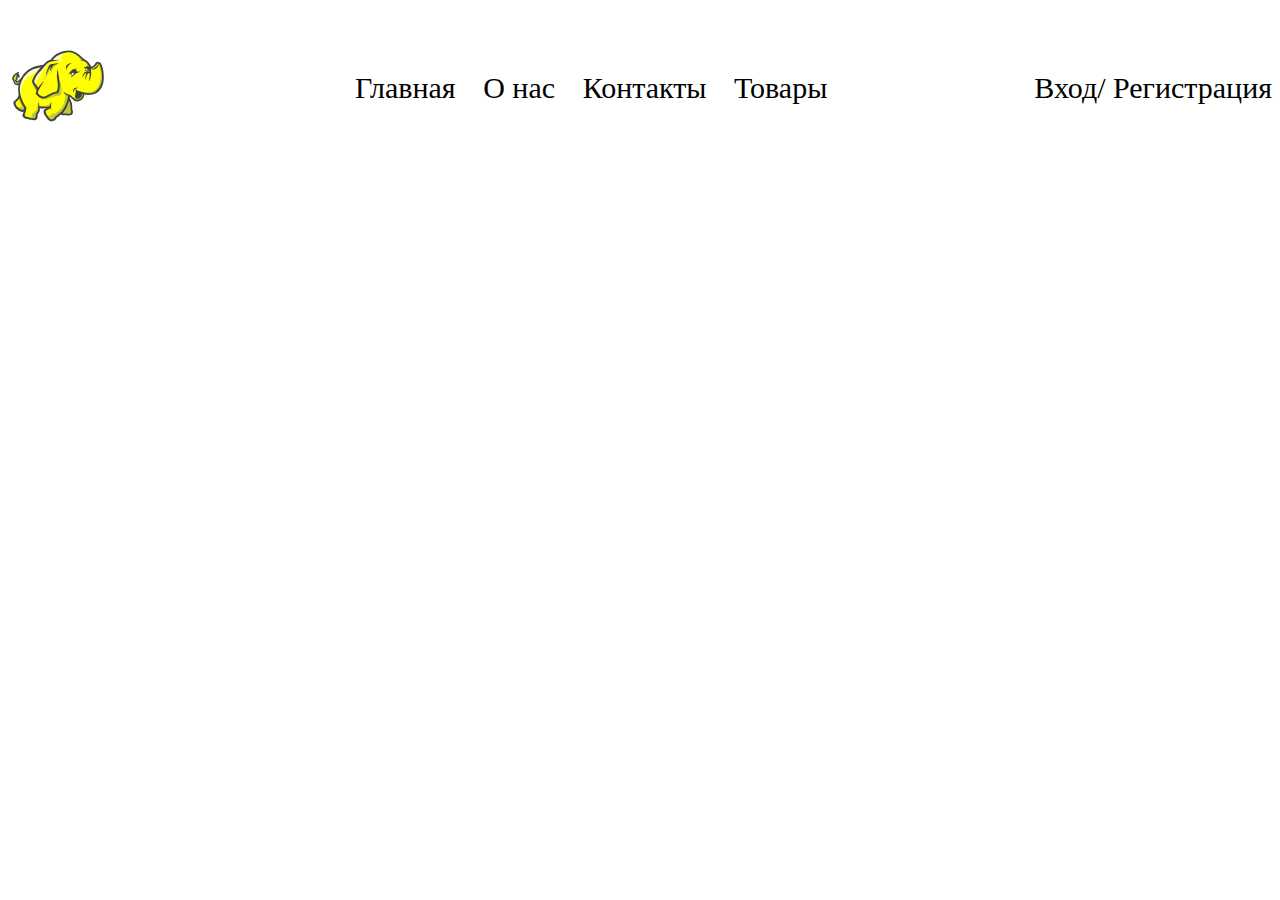
<file: кр1/index.html>
<!DOCTYPE html>
<html lang="en">

<head>
    <meta charset="UTF-8">
    <meta http-equiv="X-UA-Compatible" content="IE=edge">
    <meta name="viewport" content="width=device-width, initial-scale=1.0">
    <title>Document</title>
    <link rel="stylesheet" href="style.css">
</head>

<body>
    <header class="header">
        <div ><img src="image/icons8-hadoop-distributed-file-system.svg" alt="" class="logo"></div>
        <nav class="nav">
            <ul>
                <li>Главная</li>
                <li>О нас</li>
                <li>Контакты</li>
                <li>Товары</li>
            </ul>

        </nav>

        <div class="sign_up">
            <a href="Enter.html">Вход</a>/ <a href="register.html">Регистрация</a>
        </div>

    </header>
</body>

</html>
</file>
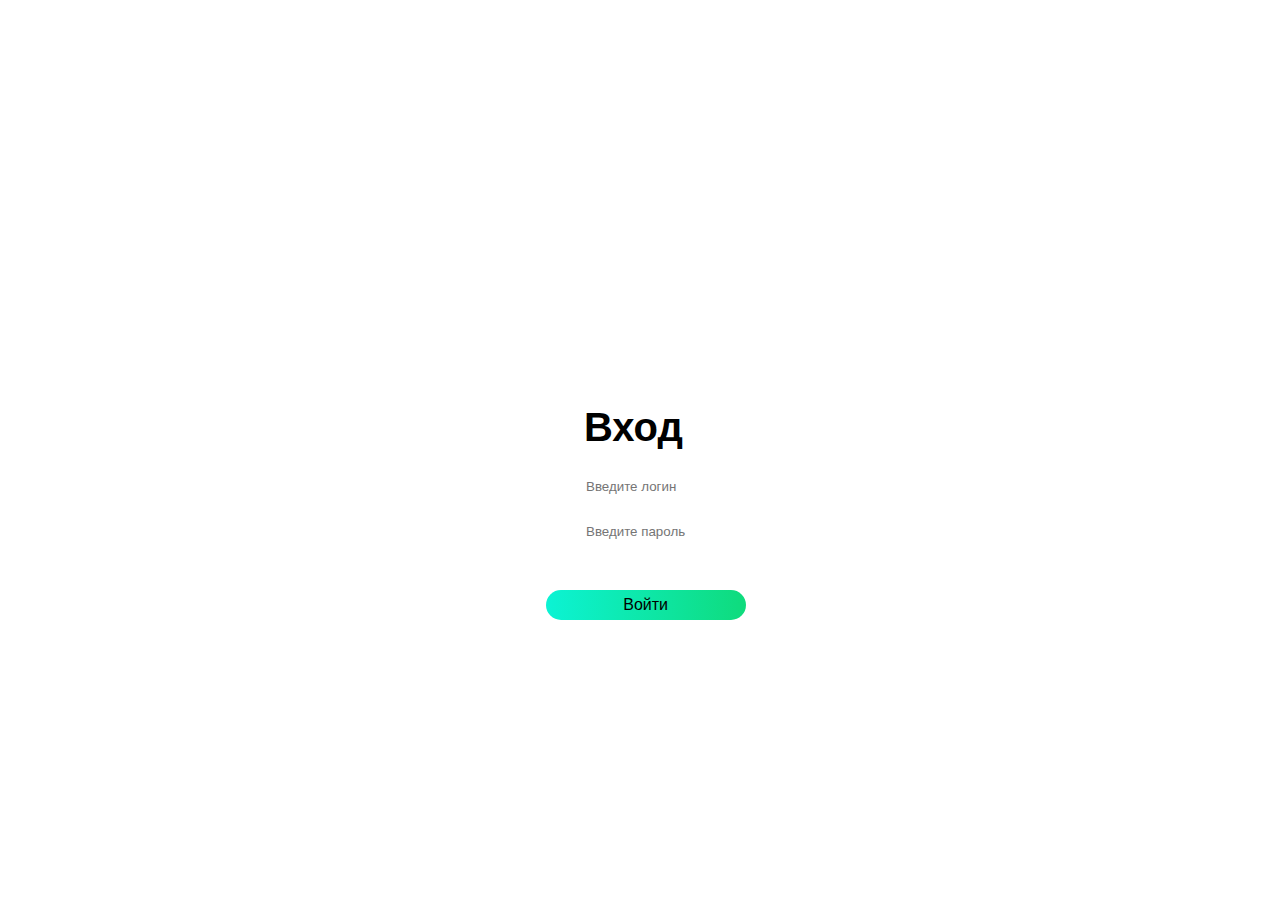
<file: кр1/Enter.html>
<!DOCTYPE html>
<html lang="en">

<head>
    <meta charset="UTF-8">
    <meta http-equiv="X-UA-Compatible" content="IE=edge">
    <meta name="viewport" content="width=device-width, initial-scale=1.0">
    <title>Document</title>
    <link rel="stylesheet" href="Enter.css">
</head>

<body>
        <h1>Вход</h1>
        <div class="login">
            <input type="text" placeholder="Введите логин">
        </div>
        <div class="login">
            <input type="text" placeholder="Введите пароль">
        </div>
        <div class="button"><a href="№">Войти</a></div>
</body>

</html>
</file>
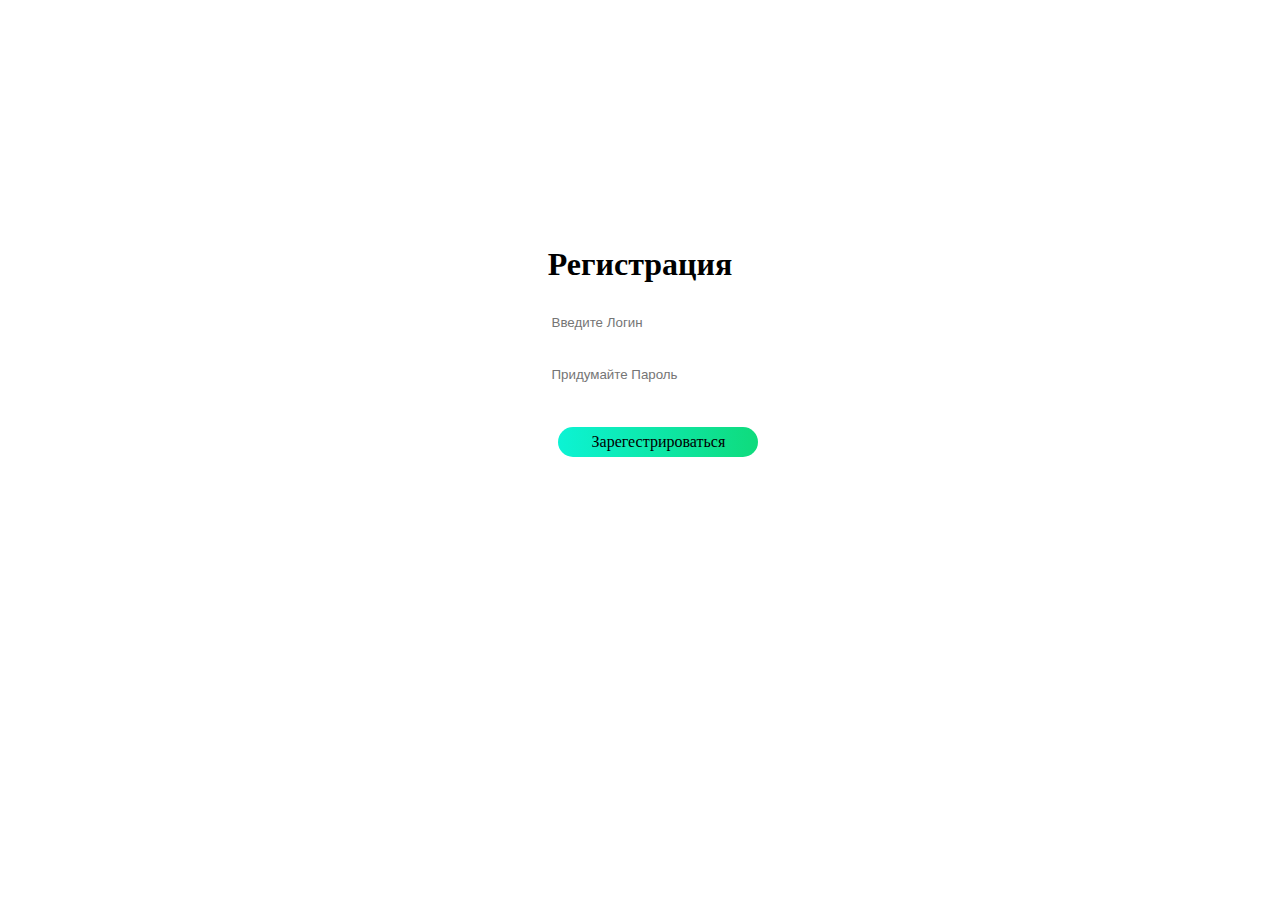
<file: кр1/register.html>
<!DOCTYPE html>
<html lang="en">
<head>
    <meta charset="UTF-8">
    <meta http-equiv="X-UA-Compatible" content="IE=edge">
    <meta name="viewport" content="width=device-width, initial-scale=1.0">
    <title>Document</title>
    <link rel="stylesheet" href="register.css">
</head>
<body>
    <div class="menu">
        <h1 class="h1">Регистрация</h1>
        <div class="login">
            <input type="text" placeholder="Введите Логин">
        </div>
        <div class="paasword">
            <input type="text" placeholder="Придумайте Пароль">
        </div>
        <div class="button">Зарегестрироваться</div>
    </div>
</body>
</html>
</file>
<file: кр1/style.css>
.header {
    display: flex;
    justify-content: space-between;
    align-items: center;
}
.logo {
    width: 100px;
    height: 100px;
}
ul {
    width: 500px;
    height: 100px;
    display: flex;
    justify-content: space-around;
    list-style-type: none;
    align-items: center;
    font-size: 30px;
}
li:hover {
    -webkit-transform: scale(1.2);
    -ms-transform: scale(1.2);
    transform: scale(1.2);
    transition: 0.5s  ;
}
li {
    transition: 0.5s;
}
a {
    text-decoration: none;
    color: black;
}
.sign_up {
    font-size: 30px;
}
</file>
<file: кр1/Enter.css>
h1 {
    font-size: 40px;
    margin-top: 45vh;
     margin-left: 45vw;
     margin-right: 45vw;
     font-family: 'Franklin Gothic Medium', 'Arial Narrow', Arial, sans-serif;
}
input {
     border: none;
     outline: none;
}

a {
     text-decoration: none;
     color: black;
}
.button {
    font-family: 'Franklin Gothic Medium', 'Arial Narrow', Arial, sans-serif;
     width: 200px;
     height: 30px;
     display: flex;
     justify-content: center;
     align-items: center;
     margin-left: 42vw;
      margin-right: 42vw;
     margin-top: 50px;
     border-radius: 20px;
     transition: 0.5s;
     background: linear-gradient(to right, rgb(12, 243, 212), rgb(15, 219, 124));
}
.login {
    margin-bottom: 3vh;
    margin-left: 45vw;
}
.button:hover {
   box-shadow: 1px 1px rgb(51, 51, 51);
}
</file>
<file: кр1/register.css>
.menu {
    border-color: rgb(12, 134, 240);
    text-align: center;
    margin: 20vh 20vw;
    padding: 5vh 3vw;
    border-radius: 20px;
}
.h1 {
    margin-bottom: 3vh;
}
.login {
    margin-bottom: 3vh;
}
.passworw {
    margin-bottom: 3vh;
}
input {
    border: none;
    outline: none;
    padding: 5px 5px;
}
.button {
    display: flex;
    justify-content: center;
    margin-top: 40px;
    margin-left: 20vw;
    width: 200px;
    height: 30px;
    align-items: center;
    border-radius: 30px;
    background: linear-gradient(to right, rgb(12, 243, 212), rgb(15, 219, 124));
}
</file>
